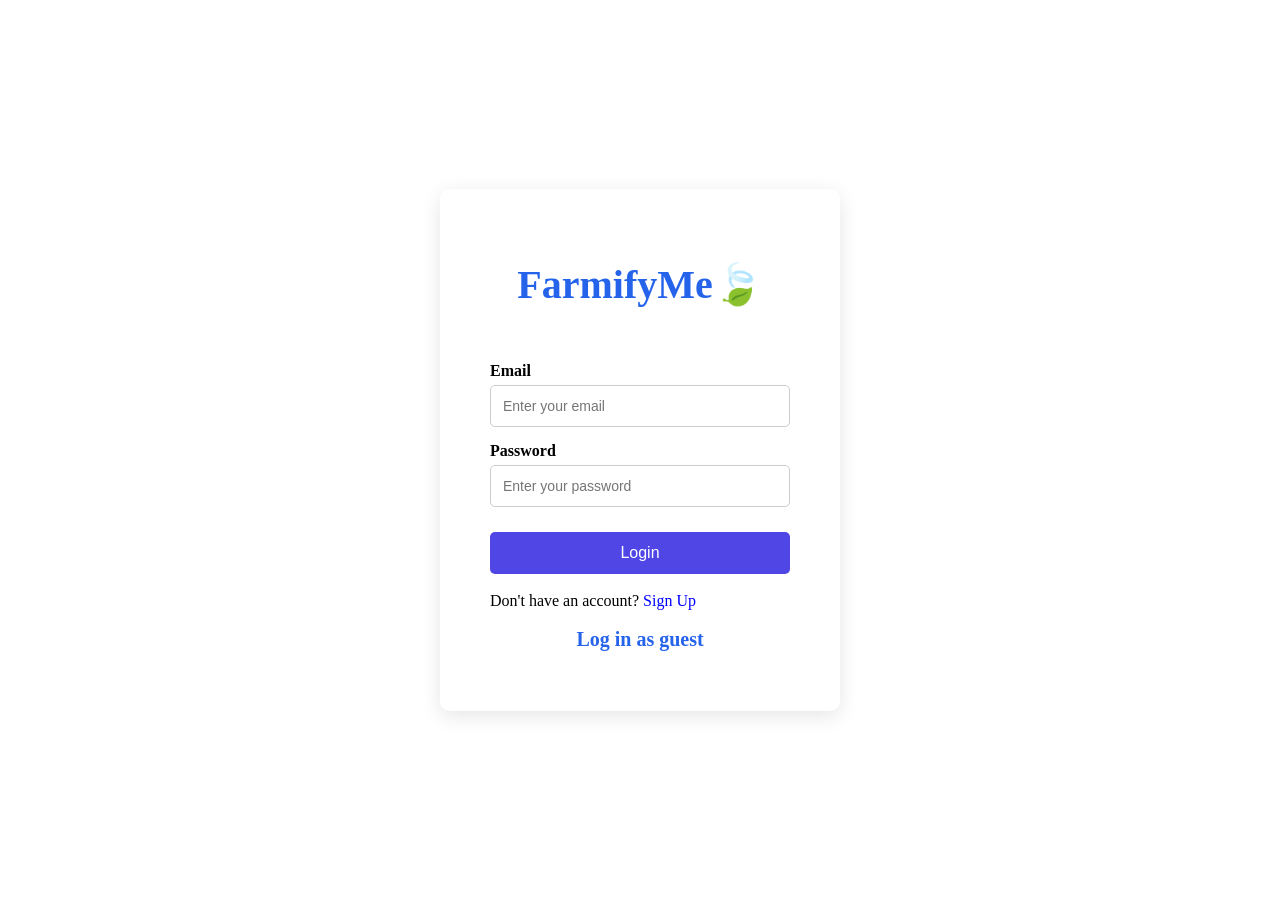
<file: index.html>
<!DOCTYPE html>
<html>
<head>
<link rel="stylesheet" href="style.css">
 <title>FarmifyMe</title>
</head>
<body>
<div class = "general_form"> 
<div class = "account-box">
  <div class = "website_title"> FarmifyMe🍃 </div> <br>

       <form action="/login" method="POST">

    <label>Email</label>
    <input type="email" name="email" placeholder="Enter your email" required>
    <br>

    <label>Password</label>
    <input type="password" name="password" placeholder="Enter your password" required>
    <br>

    <button type="submit">Login</button>

</form>

        <br><p>Don't have an account?

        <a href="signup.html"style="color: blue;"> Sign Up</a> </p> <br>
         <a href="products.html"> <h3> Log in as guest</h3> </a> 
      </div> </div> </body>
        </html>
</file>
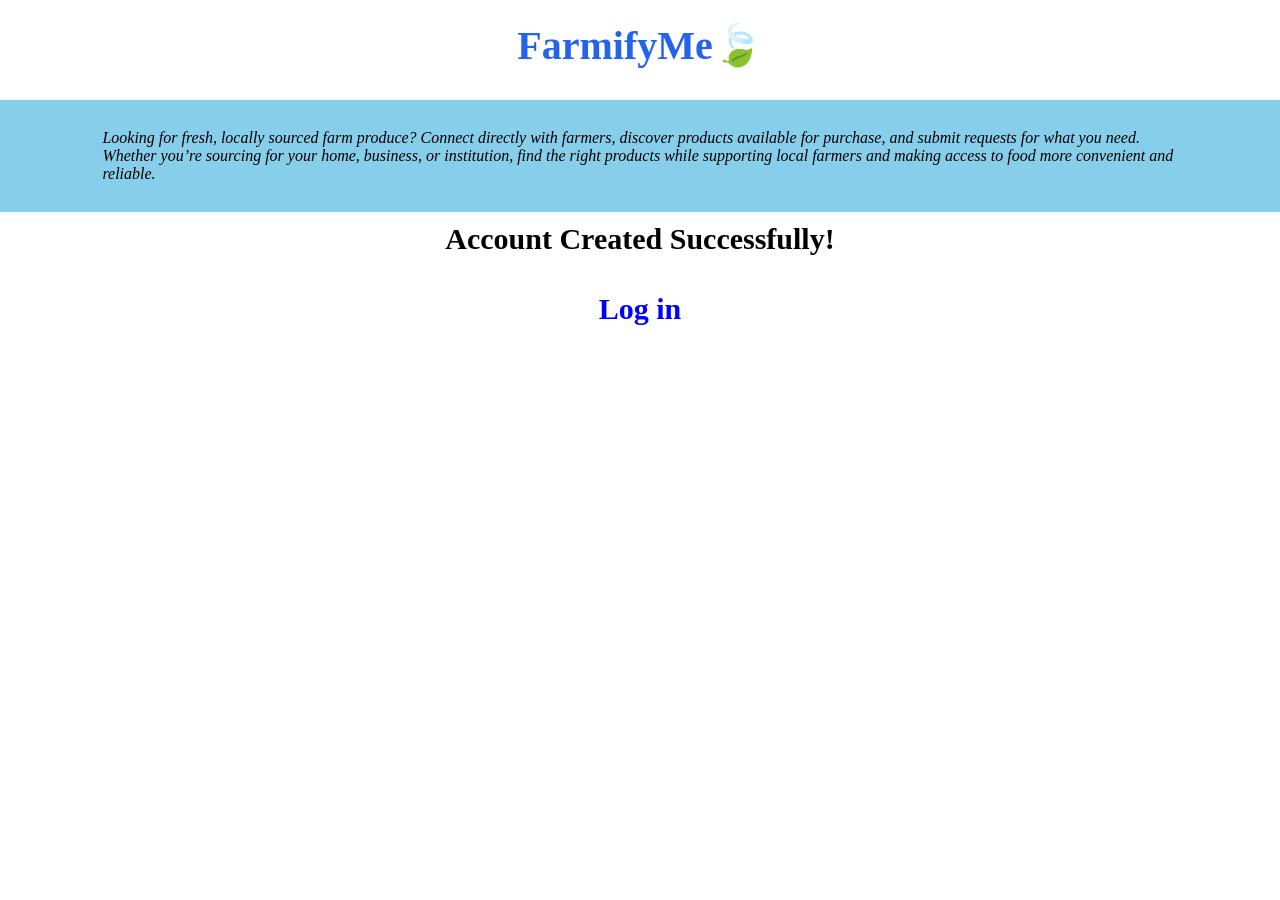
<file: after_signup.html>
<!DOCTYPE html>
<html>
<head>
<link rel="stylesheet" href="style.css">
</head>
<body>
<header class = "website_title"> FarmifyMe🍃 
</header>
<nav class="tagline"> Looking for fresh, locally sourced farm produce? Connect directly with farmers, discover products available for purchase, and submit requests for what you need. Whether you’re sourcing for your home, business, or institution, find the right products while supporting local farmers and making access to food more convenient and reliable. </nav>
<div> <h2>Account Created Successfully!</h2></div>
<p>
     <a href="index.html" style="color: blue;"> <h2> Log in </h2></a>
</p>
</body>
</html>
</file>
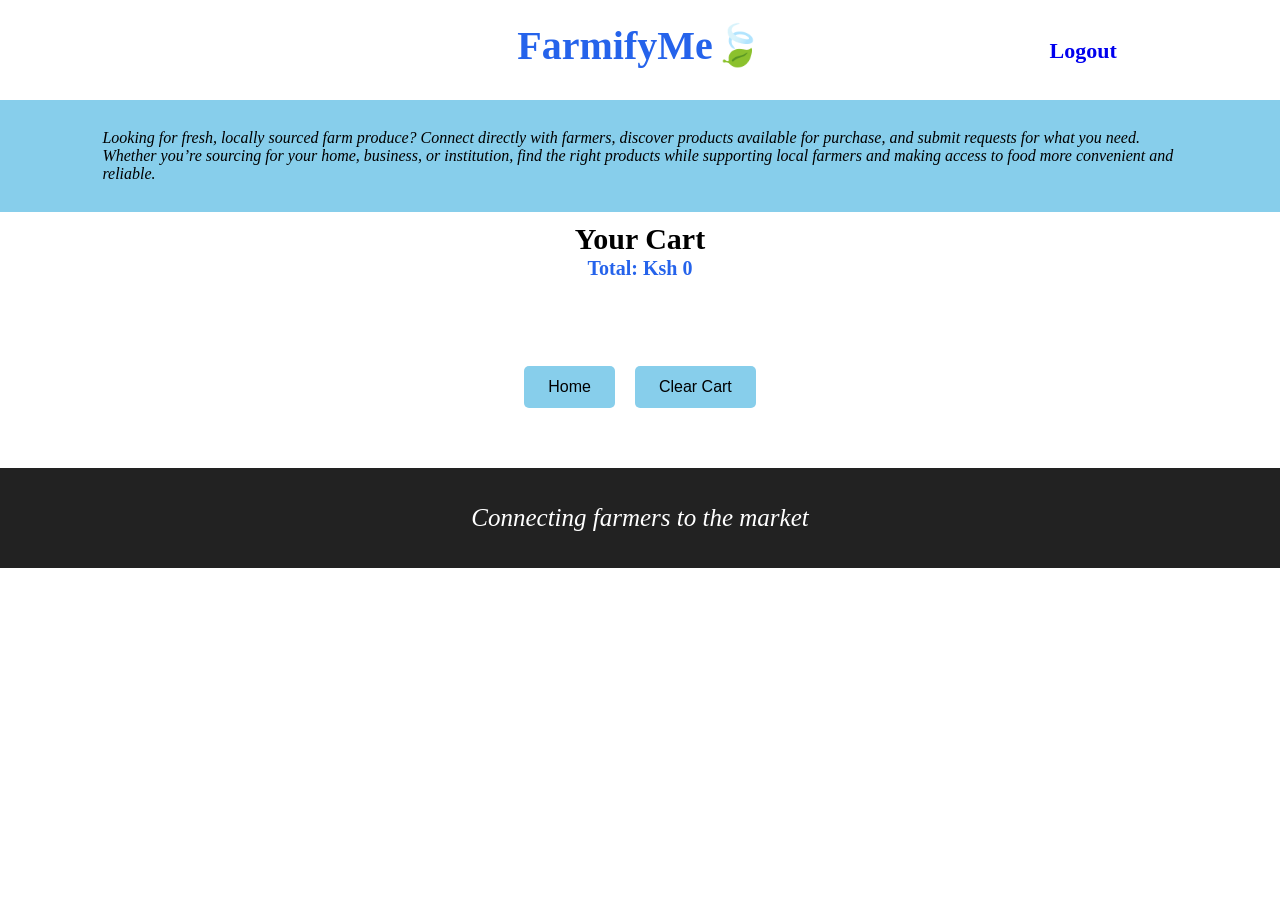
<file: cart.html>
<!DOCTYPE html>
<html>
<head>
<link rel="stylesheet" href="style.css">
</head>
<body>
<header class="website_title"> FarmifyMe🍃
  <a href="index.html" class="logout">Logout</a>
</header>
<nav class="tagline"> Looking for fresh, locally sourced farm produce? Connect directly with farmers, discover products available for purchase, and submit requests for what you need. Whether you’re sourcing for your home, business, or institution, find the right products while supporting local farmers and making access to food more convenient and reliable. </nav>

<div>
  <h2>Your Cart</h2>
  <h3>Total: Ksh <span id="cart-total">0</span></h3>
</div>

  <main id="cart-grid" class="products"></main>

<div style="display: flex; justify-content: center; align-items: center; gap: 20px; clear: both;">
  <a href="products.html"><button class="cart_buttons">Home </button></a>
  <button class="cart_buttons" onclick="clearCart()">Clear Cart</button>
</div>

<footer>
  <div>Connecting farmers to the market</div>
</footer>

  
  <script>
    let cart = JSON.parse(localStorage.getItem('myCart')) || [];
    const cartGrid = document.getElementById('cart-grid');
    let total = 0;

    const emojiMap = {
      'Kale': '🥬',
      'Potato': '🥔',
      'Carrot': '🥕',
      'Peas': '🫛',
      'Apples': '🍎',
      'Orange': '🍊',
      'Banana': '🍌',
      'Strawberry': '🍓',
      'Beef Stake': '🥩',
      'Chicken Leg': '🍗',
      'Tilapia': '🐟',
      'Pork': '🐖'
    };

    let groupedCart = [];
    cart.forEach(item => {
      let existing = groupedCart.find(gItem => gItem.name === item.name);
      if (existing) {
        existing.quantity += 1;
      } else {
        groupedCart.push({ name: item.name, price: item.price, quantity: 1 });
      }
    });

    groupedCart.forEach(item => {
      let itemTotalCost = item.price * item.quantity;
      total += itemTotalCost; 

      let productEmoji = emojiMap[item.name] || '📦';

      let card = document.createElement('div');
      card.classList.add('product-card');
      
      card.innerHTML = `
        <div class="product-image">${productEmoji}</div>
        <h3>${item.name}</h3>
        <div style="color: #666; font-size: 14px; margin-bottom: 5px;">Quantity: ${item.quantity}</div>
        <p>Ksh ${itemTotalCost}</p>
      `;
      
      cartGrid.appendChild(card);
    });

    document.getElementById('cart-total').textContent = total;

    function clearCart() {
      localStorage.removeItem('myCart');
      location.reload(); 
    }
  </script>

</body>
</html>
</file>
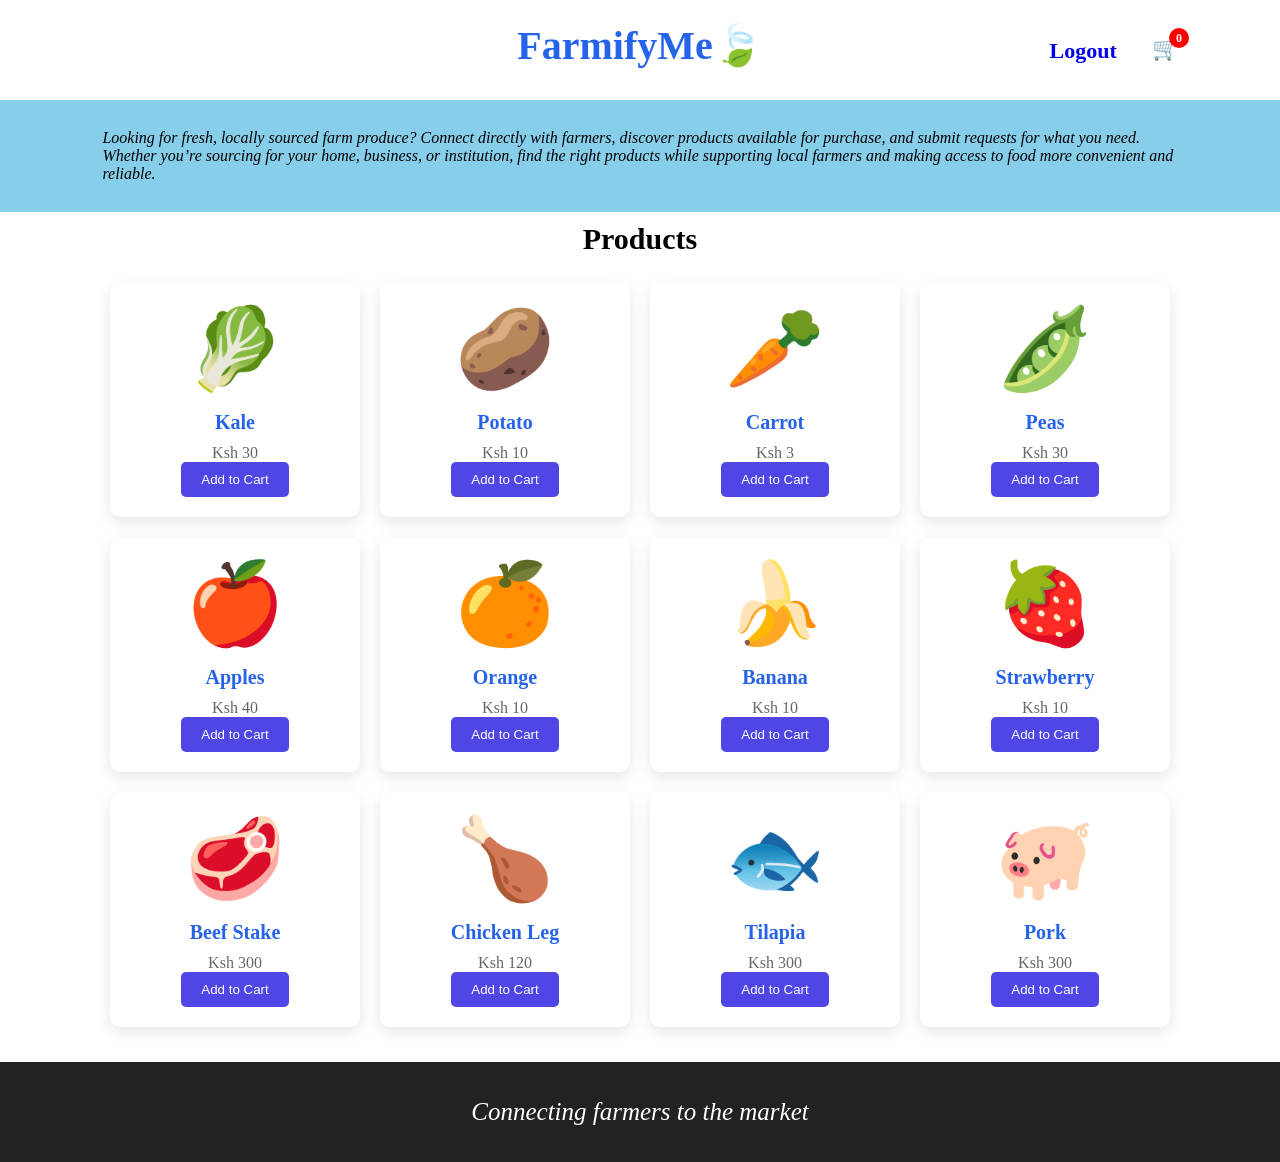
<file: Products.html>
<!DOCTYPE html>
<html>
<head>
<link rel="stylesheet" href="style.css">
</head>
<body>
<header class = "website_title"> FarmifyMe🍃 
<a href="cart.html" class="cart">
    🛒
    <span class="cart-count" id="cartCount">0</span>
</a>
<a href="index.html" class="logout">Logout</a>
</header>
<nav class="tagline"> Looking for fresh, locally sourced farm produce? Connect directly with farmers, discover products available for purchase, and submit requests for what you need. Whether you’re sourcing for your home, business, or institution, find the right products while supporting local farmers and making access to food more convenient and reliable. </nav>

<div> <h2>Products </h2></div>
<main class="products">
    <div class="product-card">
        <div class="product-image">🥬</div>
        <h3>Kale</h3>
        <p>Ksh 30</p>
           <button onclick="addToCart('Kale',30)">Add to Cart</button>
    </div>
    <div class="product-card">
        <div class="product-image">🥔</div>
           <h3>Potato</h3>
        <p>Ksh 10</p>
        <button onclick="addToCart('Potato',10)">Add to Cart</button>
    </div>
    <div class="product-card">
        <div class="product-image">🥕</div>
        <h3>Carrot</h3>
        <p>Ksh 3</p>
        <button onclick="addToCart('Carrot',3)">Add to Cart</button>
    </div>
    <div class="product-card">
        <div class="product-image">🫛</div>
        <h3>Peas</h3>
        <p>Ksh 30</p>
        <button onclick="addToCart('Peas',30)">Add to Cart</button>
    </div>
    <div class="product-card">
        <div class="product-image">🍎</div>
        <h3>Apples</h3>
        <p>Ksh 40</p>
        <button onclick="addToCart('Apples',40)">Add to Cart</button>
    </div>
    <div class="product-card">
        <div class="product-image">🍊</div>
        <h3>Orange</h3>
        <p>Ksh 10</p>
        <button onclick="addToCart('Orange',10)">Add to Cart</button>
    </div>
    <div class="product-card">
        <div class="product-image">🍌</div>
        <h3>Banana</h3>
        <p>Ksh 10</p>
        <button onclick="addToCart('Banana',10)">Add to Cart</button>
    </div>
       <div class="product-card">
       <div class="product-image">🍓</div>
        <h3>Strawberry</h3>
        <p>Ksh 10</p>
     <button onclick="addToCart('Strawberry',10)">Add to Cart</button>
    </div>
 <div class="product-card">
        <div class="product-image">🥩</div>
        <h3> Beef Stake</h3>
        <p>Ksh 300</p>
        <button onclick="addToCart('Beef Stake',300)">Add to Cart</button>
    </div>
    <div class="product-card">
    <div class="product-image">🍗</div>
        <h3>Chicken Leg</h3>
        <p>Ksh 120</p>
        <button onclick="addToCart('Chicken Leg',120)">Add to Cart</button>
    </div>
<div class="product-card">
        <div class="product-image">🐟</div>
        <h3>Tilapia</h3>
        <p>Ksh 300</p>
        <button onclick="addToCart('Tilapia',300)">Add to Cart</button>
    </div>
    <div class="product-card">
        <div class="product-image">🐖</div>
        <h3>Pork</h3>
        <p>Ksh 300</p>
        <button onclick="addToCart('Pork',300)">Add to Cart</button>
    </div>
</main>
<footer>
    <div> Connecting farmers to the market</div>
</footer>

<script>
    let cart = JSON.parse(localStorage.getItem('myCart')) || [];
    let cartCount = cart.length;
    document.getElementById("cartCount").textContent = cartCount;

    function addToCart(productName, price) {
        cartCount++;
        document.getElementById("cartCount").textContent = cartCount;
        cart.push({ name: productName, price: price });
        localStorage.setItem('myCart', JSON.stringify(cart));
        alert(productName + " has been added to your cart.");
    }
</script>
</body>
</html>
</file>
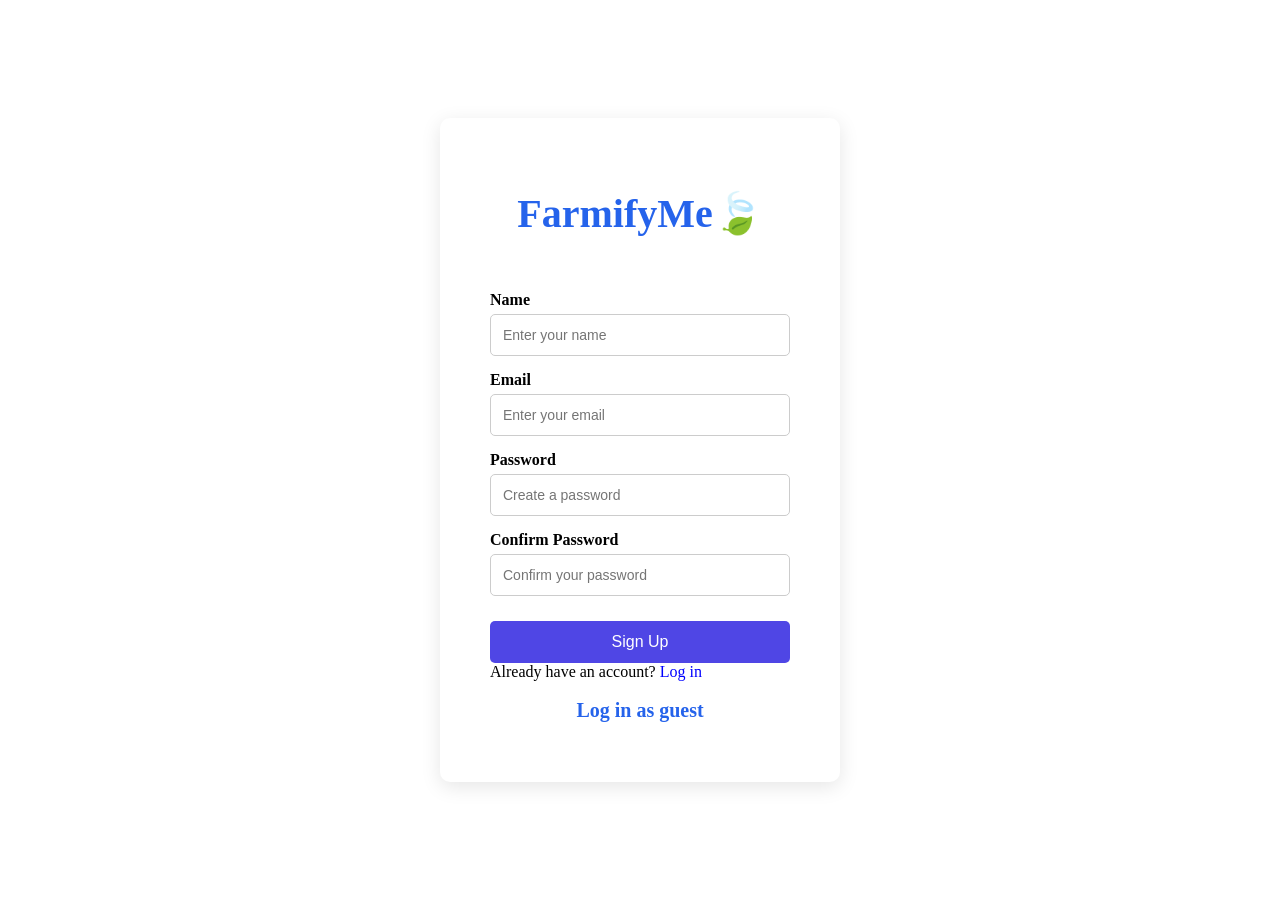
<file: signup.html>
<!DOCTYPE html>
<html>
<head>
    <title>FarmifyMe - Sign Up</title>
    <link rel="stylesheet" href="style.css">
</head>

<body>

<div class="general_form">
    <div class="account-box">

        <div class="website_title">FarmifyMe🍃</div>
        <br>

        <form action="/signup" method="POST">

            <label for="name">Name</label>
            <input
                type="text"
                id="name"
                name="name"
                placeholder="Enter your name"
                required
            >

            <label for="email">Email</label>
            <input
                type="email"
                id="email"
                name="email"
                placeholder="Enter your email"
                required
            >

            <label for="password">Password</label>
            <input
                type="password"
                id="password"
                name="password"
                placeholder="Create a password"
                required
            >

            <label for="confirmPassword">Confirm Password</label>
            <input
                type="password"
                id="confirmPassword"
                name="confirmPassword"
                placeholder="Confirm your password"
                required
            >

            <button type="submit">Sign Up</button>

        </form>

        <p>
            Already have an account?
            <a href="index.html" style="color: blue;">Log in</a>
        </p>

        <br>

        <a href="Products.html">
            <h3>Log in as guest</h3>
        </a>

    </div>
</div>

</body>
</html>
</file>
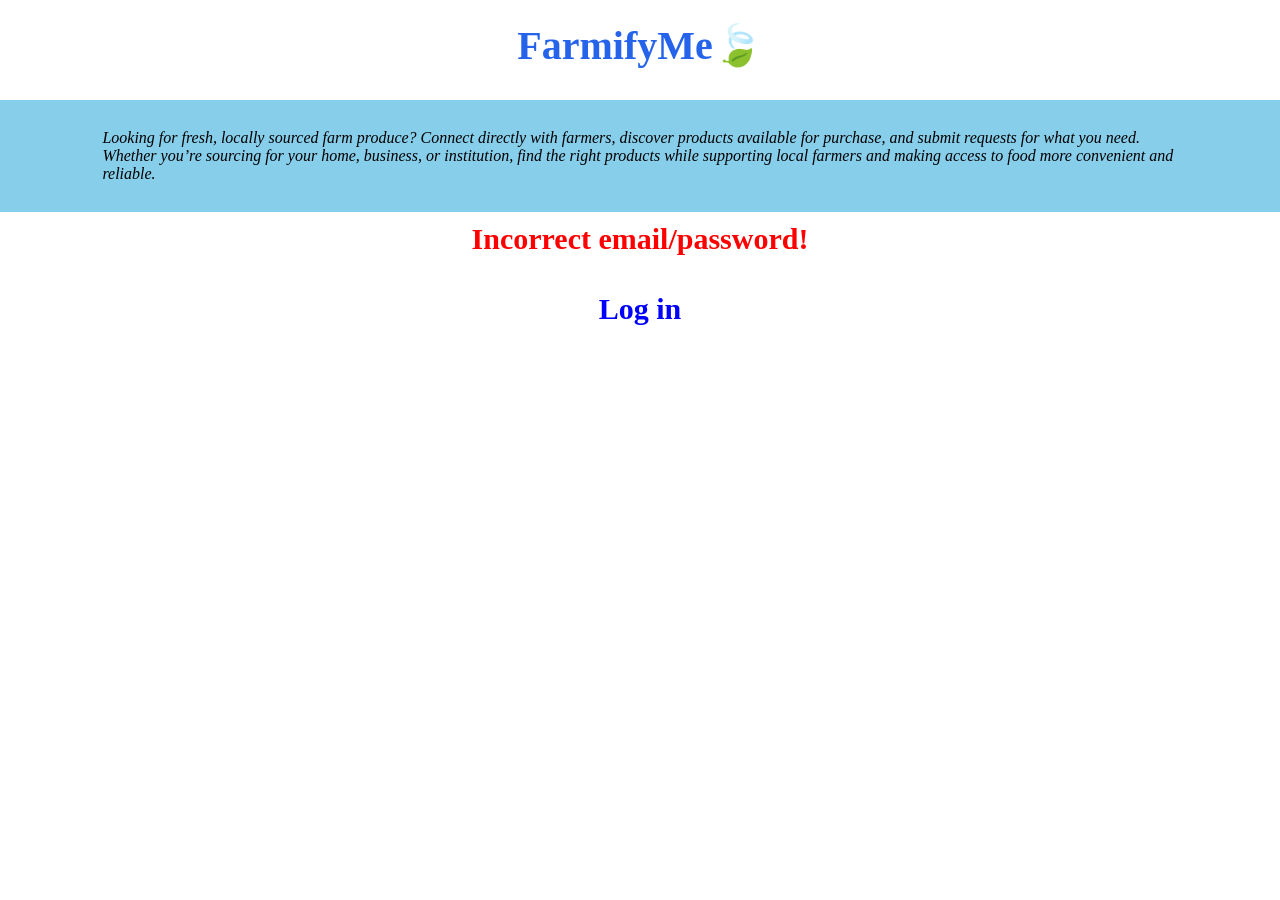
<file: unsuccessful_login.html>
<!DOCTYPE html>
<html>
<head>
<link rel="stylesheet" href="style.css">
</head>
<body>
<header class = "website_title"> FarmifyMe🍃 
</header>
<nav class="tagline"> Looking for fresh, locally sourced farm produce? Connect directly with farmers, discover products available for purchase, and submit requests for what you need. Whether you’re sourcing for your home, business, or institution, find the right products while supporting local farmers and making access to food more convenient and reliable. </nav>
<div> <h2 style="color:red;">Incorrect email/password!</h2></div>
<p>
     <a href="index.html" style="color: blue;"> <h2> Log in </h2></a>
</p>
</body>
</html>
</file>
<file: style.css>
.website_title{
    display: flex;
    justify-content: center;
    align-items: center;
    min-height: 10vh;
    color: #2563eb;
    font-size: 40px;
    font-weight: bold;
    position: -webkit-sticky; 
    position: sticky;        
    top: 0;                  
    z-index: 1000; 
    background-color: white;
    }
.general_form{
    display: flex;
    justify-content: center;
    align-items: center;
    min-height: 100vh;
}
a{
    text-decoration: none;
    text-align: center;
}

* {
    box-sizing: border-box;
    margin: 0;
    padding: 0;
}

.account-box {
    background: white;
    width: 400px;
    padding: 50px;
    border-radius: 10px;
    box-shadow: 0 5px 20px rgba(0, 0, 0, 0.1);
}

form label {
    display: block;
    margin-bottom: 5px;
    margin-top: 15px;
    font-weight: bold;
}


form input {
    width: 100%;
    padding: 12px;

    border: 1px solid #ccc;
    border-radius: 5px;

    font-size: 14px;
}


form input:focus {
    outline: none;
    border-color: #4f46e5;
}


form button {
    width: 100%;
    padding: 12px;

    margin-top: 25px;

    background: #4f46e5;
    color: white;

    border: none;
    border-radius: 5px;

    font-size: 16px;
    cursor: pointer;
}


form button:hover {
    background: #3730a3;
}
h3{
    text-align: center;
    margin-bottom: 10px;
    font-size: 20px;
    color: #2563eb;
}
h2{
    text-align: center;
    margin-bottom: 10px;
    font-size: 30px;
    color: black;
    margin-bottom: 1px;
}
.product-card {
    width: 250px;
    padding: 20px;
    background: white;
    border-radius: 10px;
    box-shadow: 0 5px 15px rgba(0, 0, 0, 0.1);
    text-align: center;
    position: relative;
    z-index: 1;
}

.product-image {
    font-size: 80px;
    margin-bottom: 15px;
}

.product-card h3 {
    margin-bottom: 10px;
}

.product-card p {
    color: #666;
}

.price {
    font-size: 20px;
    font-weight: bold;
    margin: 15px 0;
}

.product-card button {
    background-color: #4f46e5;
    color: white;
    border: none;
    padding: 10px 20px;
    border-radius: 5px;
    cursor: pointer;
    position: relative;
    z-index: 2;
}
.products {
    display: grid;
    justify-content: center;
    align-items: center;
    grid-template-columns: repeat(4, 1fr);
    margin: 0 auto;
    gap: 20px;
    margin-bottom: 25px;
}
.tagline {
    min-height: 20px;
    padding: 40px 8%;
    display: flex;
    align-items: center;
    background-color: skyblue;
    font-style: italic;
}
body{
    display: grid;
   grid-template-rows: 90px 7rem 50px auto 30%;
row-gap: 10px;
}
footer {
    background-color: #222;
    color: white;
    max-height: 100px;
    padding: 40px 8%;
    display: flex;
    justify-content: center;
    align-items: center;
    font-style: italic;
    font-size: 25px;
}
.cart {
    position: absolute;
    top: 40%;
    left: 90%;
    font-size: 22px;
}


.cart-count {
    position: absolute;

    top: -8px;
    right: -10px;

    background-color: red;
    color: white;

    width: 20px;
    height: 20px;

    border-radius: 50%;

    font-size: 12px;

    display: flex;
    align-items: center;
    justify-content: center;
}
button {
    cursor: pointer;
  }
  button:hover {
    background-color: #e0e0e0; 
  }
  .product-image-overlay, .card-link-wrapper {
    pointer-events: none; 
}
.logout{
    position: absolute;
    top: 42%;
    left: 82%;
    font-size: 22px;
}
.cart_buttons {
    width: auto;          
    min-width: 40px;
    padding: 12px 24px;
    background-color: skyblue;
    border: none;
    border-radius: 5px;
    font-size: 16px;
    cursor: pointer;
}

.cart_buttons2{
   display: flex !important;
  justify-content: center !important;
  align-items: center !important;
  width: 100% !important;
  margin: 40px auto 0 auto !important;
  box-sizing: border-box;
}
</file>
